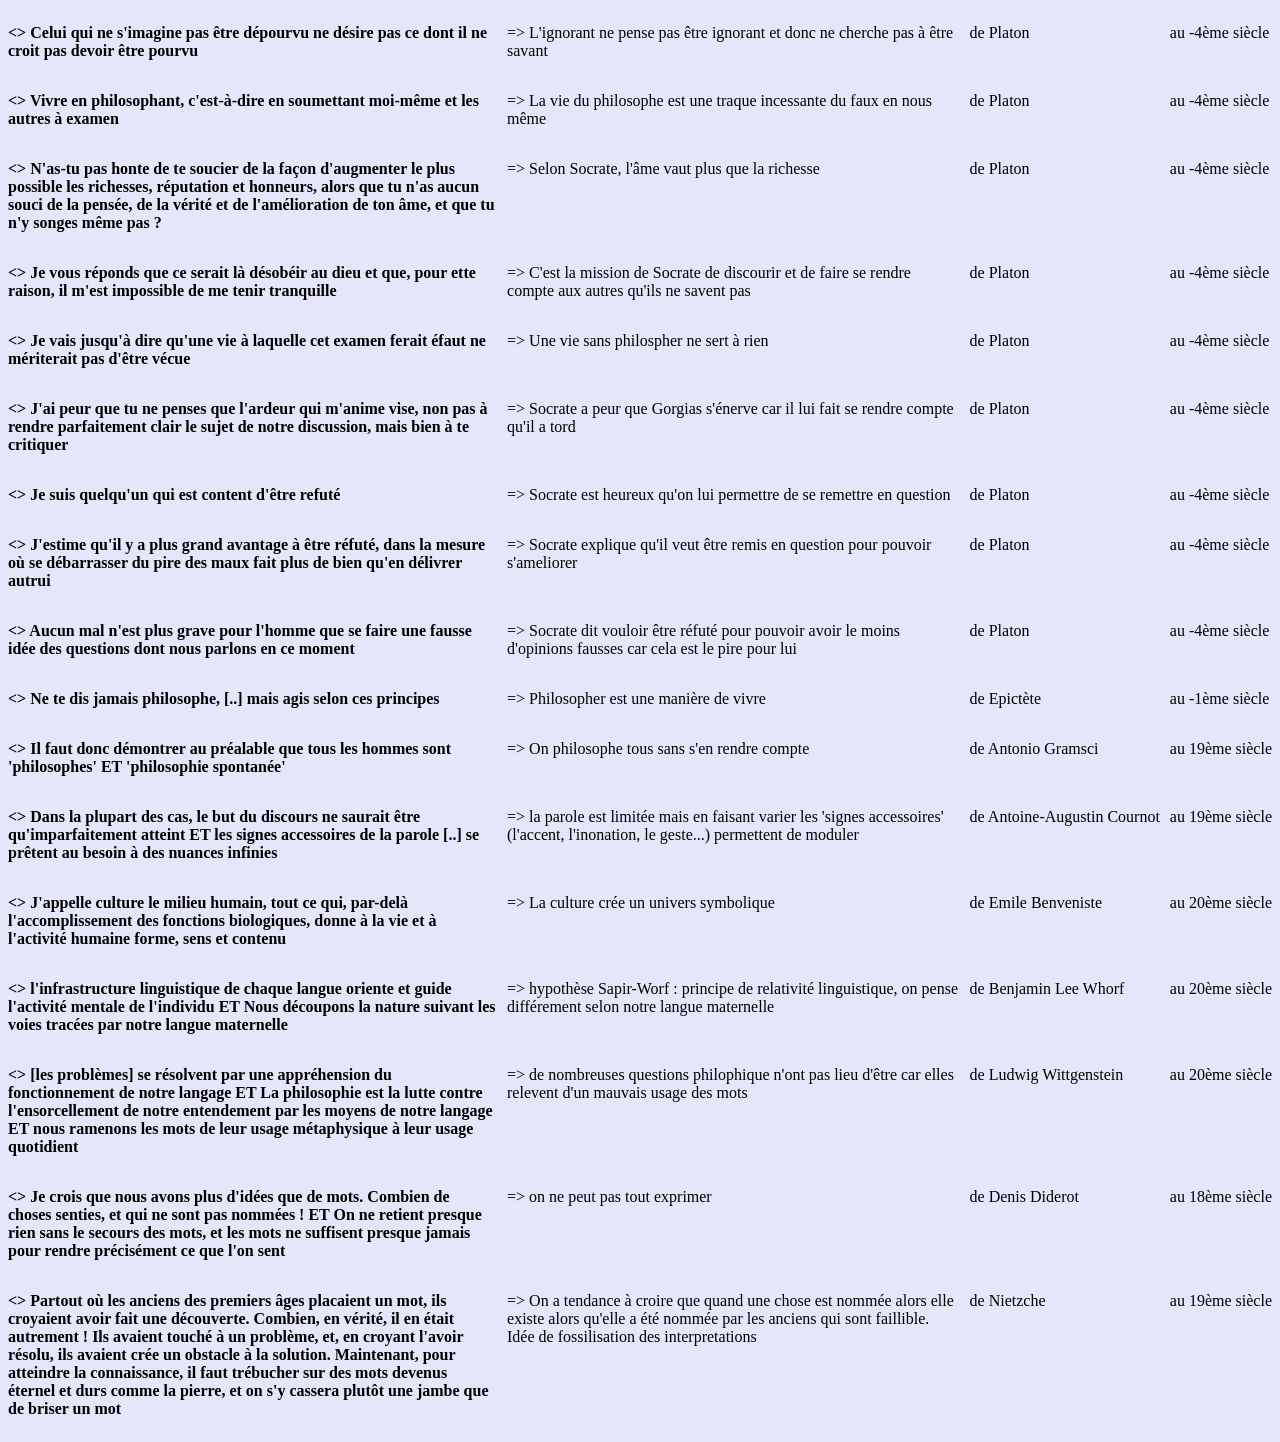
<file: citations.html>
<html>
<head>
<title>Citations Philo</title>
<meta charset='utf-8'>
<link rel='stylesheet' href='citations.css'/> 
</head>
<body>
<p class ='citation'> <> Celui qui ne s'imagine pas être dépourvu ne désire pas ce dont il ne croit pas devoir être pourvu </p> 
<p class ='explication'> => L'ignorant ne pense pas être ignorant et donc ne cherche pas à être savant </p> 
<p class ='auteur'> de Platon </p> 
<p class ='date'>  au -4ème siècle </p> 
<p class ='citation'> <> Vivre en philosophant, c'est-à-dire en soumettant moi-même et les autres à examen </p> 
<p class ='explication'> => La vie du philosophe est une traque incessante du faux en nous même </p> 
<p class ='auteur'> de Platon </p> 
<p class ='date'>  au -4ème siècle </p> 
<p class ='citation'> <> N'as-tu pas honte de te soucier de la façon d'augmenter le plus possible les richesses, réputation et honneurs, alors que tu n'as aucun souci de la pensée, de la vérité et de l'amélioration de ton âme, et que tu n'y songes même pas ? </p> 
<p class ='explication'> => Selon Socrate, l'âme vaut plus que la richesse </p> 
<p class ='auteur'> de Platon </p> 
<p class ='date'>  au -4ème siècle </p> 
<p class ='citation'> <> Je vous réponds que ce serait là désobéir au dieu et que, pour ette raison, il m'est impossible de me tenir tranquille </p> 
<p class ='explication'> => C'est la mission de Socrate de discourir et de faire se rendre compte aux autres qu'ils ne savent pas </p> 
<p class ='auteur'> de Platon </p> 
<p class ='date'>  au -4ème siècle </p> 
<p class ='citation'> <> Je vais jusqu'à dire qu'une vie à laquelle cet examen ferait éfaut ne mériterait pas d'être vécue </p> 
<p class ='explication'> => Une vie sans philospher ne sert à rien </p> 
<p class ='auteur'> de Platon </p> 
<p class ='date'>  au -4ème siècle </p> 
<p class ='citation'> <> J'ai peur que tu ne penses que l'ardeur qui m'anime vise, non pas à rendre parfaitement clair le sujet de notre discussion, mais bien à te critiquer </p> 
<p class ='explication'> => Socrate a peur que Gorgias s'énerve car il lui fait se rendre compte qu'il a tord </p> 
<p class ='auteur'> de Platon </p> 
<p class ='date'>  au -4ème siècle </p> 
<p class ='citation'> <> Je suis quelqu'un qui est content d'être refuté </p> 
<p class ='explication'> => Socrate est heureux qu'on lui permettre de se remettre en question </p> 
<p class ='auteur'> de Platon </p> 
<p class ='date'>  au -4ème siècle </p> 
<p class ='citation'> <> J'estime qu'il y a plus grand avantage à être réfuté, dans la mesure où se débarrasser du pire des maux fait plus de bien qu'en délivrer autrui </p> 
<p class ='explication'> => Socrate explique qu'il veut être remis en question pour pouvoir s'ameliorer </p> 
<p class ='auteur'> de Platon </p> 
<p class ='date'>  au -4ème siècle </p> 
<p class ='citation'> <> Aucun mal n'est plus grave pour l'homme que se faire une fausse idée des questions dont nous parlons en ce moment </p> 
<p class ='explication'> => Socrate dit vouloir être réfuté pour pouvoir avoir le moins d'opinions fausses car cela est le pire pour lui </p> 
<p class ='auteur'> de Platon </p> 
<p class ='date'>  au -4ème siècle </p> 
<p class ='citation'> <> Ne te dis jamais philosophe, [..] mais agis selon ces principes </p> 
<p class ='explication'> => Philosopher est une manière de vivre </p> 
<p class ='auteur'> de Epictète </p> 
<p class ='date'>  au -1ème siècle </p> 
<p class ='citation'> <> Il faut donc démontrer au préalable que tous les hommes sont 'philosophes' ET 'philosophie spontanée' </p> 
<p class ='explication'> => On philosophe tous sans s'en rendre compte </p> 
<p class ='auteur'> de Antonio Gramsci </p> 
<p class ='date'>  au 19ème siècle </p> 
<p class ='citation'> <> Dans la plupart des cas, le but du discours ne saurait être qu'imparfaitement atteint ET les signes accessoires de la parole [..] se prêtent au besoin à des nuances infinies </p> 
<p class ='explication'> => la parole est limitée mais en faisant varier les 'signes accessoires' (l'accent, l'inonation, le geste...) permettent de moduler </p> 
<p class ='auteur'> de Antoine-Augustin Cournot </p> 
<p class ='date'>  au 19ème siècle </p> 
<p class ='citation'> <> J'appelle culture le milieu humain, tout ce qui, par-delà l'accomplissement des fonctions biologiques, donne à la vie et à l'activité humaine forme, sens et contenu </p> 
<p class ='explication'> => La culture crée un univers symbolique </p> 
<p class ='auteur'> de Emile Benveniste </p> 
<p class ='date'>  au 20ème siècle </p> 
<p class ='citation'> <> l'infrastructure linguistique de chaque langue oriente et guide l'activité mentale de l'individu ET Nous découpons la nature suivant les voies tracées par notre langue maternelle </p> 
<p class ='explication'> => hypothèse Sapir-Worf : principe de relativité linguistique, on pense différement selon notre langue maternelle </p> 
<p class ='auteur'> de Benjamin Lee Whorf </p> 
<p class ='date'>  au 20ème siècle </p> 
<p class ='citation'> <> [les problèmes] se résolvent par une appréhension du fonctionnement de notre langage ET La philosophie est la lutte contre l'ensorcellement de notre entendement par les moyens de notre langage ET nous ramenons les mots de leur usage métaphysique à leur usage quotidient </p> 
<p class ='explication'> => de nombreuses questions philophique n'ont pas lieu d'être car elles relevent d'un mauvais usage des mots </p> 
<p class ='auteur'> de Ludwig Wittgenstein </p> 
<p class ='date'>  au 20ème siècle </p> 
<p class ='citation'> <> Je crois que nous avons plus d'idées que de mots. Combien de choses senties, et qui ne sont pas nommées ! ET On ne retient presque rien sans le secours des mots, et les mots ne suffisent presque jamais pour rendre précisément ce que l'on sent </p> 
<p class ='explication'> => on ne peut pas tout exprimer </p> 
<p class ='auteur'> de Denis Diderot </p> 
<p class ='date'>  au 18ème siècle </p> 
<p class ='citation'> <> Partout où les anciens des premiers âges placaient un mot, ils croyaient avoir fait une découverte. Combien, en vérité, il en était autrement ! Ils avaient touché à un problème, et, en croyant l'avoir résolu, ils avaient crée un obstacle à la solution. Maintenant, pour atteindre la connaissance, il faut trébucher sur des mots devenus éternel et durs comme la pierre, et on s'y cassera plutôt une jambe que de briser un mot </p> 
<p class ='explication'> => On a tendance à croire que quand une chose est nommée alors elle existe alors qu'elle a été nommée par les anciens qui sont faillible. Idée de fossilisation des interpretations </p> 
<p class ='auteur'> de Nietzche </p> 
<p class ='date'>  au 19ème siècle </p> 
<body>
</html>
</file>
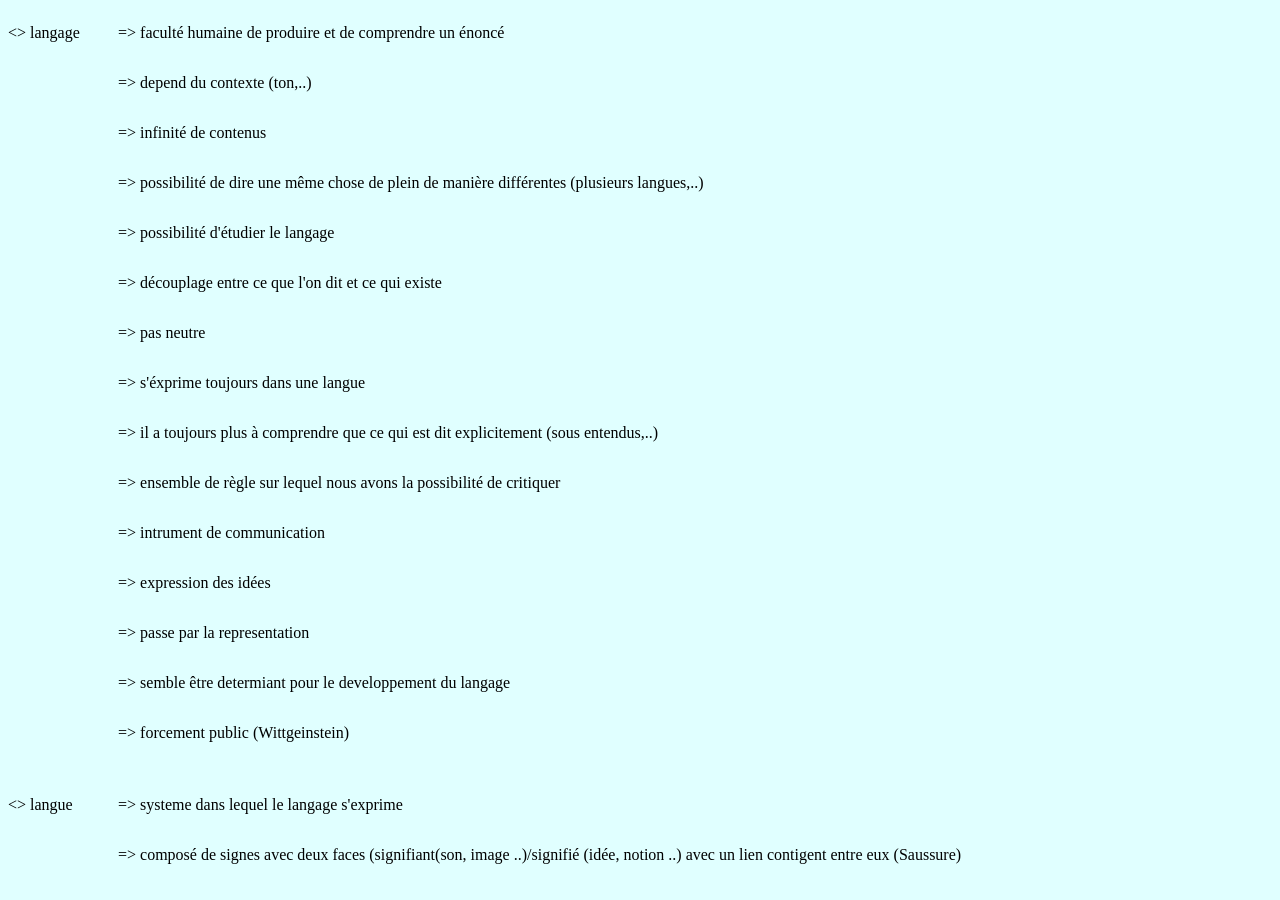
<file: definitions.html>
<html>
<head>
<title>Définitions</title>
<meta charset='utf-8'>
<link rel='stylesheet' href='definitions.css'/> 
</head>
<body>
<div class='groupe'><p class ='mot'> <> langage </p> 
<p class ='def'> => faculté humaine de produire et de comprendre un énoncé </p> 
<p class ='def'> => depend du contexte (ton,..) </p> 
<p class ='def'> => infinité de contenus </p> 
<p class ='def'> => possibilité de dire une même chose de plein de manière différentes (plusieurs langues,..) </p> 
<p class ='def'> => possibilité d'étudier le langage </p> 
<p class ='def'> => découplage entre ce que l'on dit et ce qui existe </p> 
<p class ='def'> => pas neutre </p> 
<p class ='def'> => s'éxprime toujours dans une langue </p> 
<p class ='def'> => il a toujours plus à comprendre que ce qui est dit explicitement (sous entendus,..) </p> 
<p class ='def'> => ensemble de règle sur lequel nous avons la possibilité de critiquer </p> 
<p class ='def'> => intrument de communication </p> 
<p class ='def'> => expression des idées </p> 
<p class ='def'> => passe par la representation </p> 
<p class ='def'> => semble être determiant pour le developpement du langage </p> 
<p class ='def'> => forcement public (Wittgeinstein) </p> 
</div><div class='groupe'><p class ='mot'> <> langue </p> 
<p class ='def'> => systeme dans lequel le langage s'exprime </p> 
<p class ='def'> => composé de signes avec deux faces (signifiant(son, image ..)/signifié (idée, notion ..) avec un lien contigent entre eux (Saussure) </p> 
</div><body>
</html>
</file>
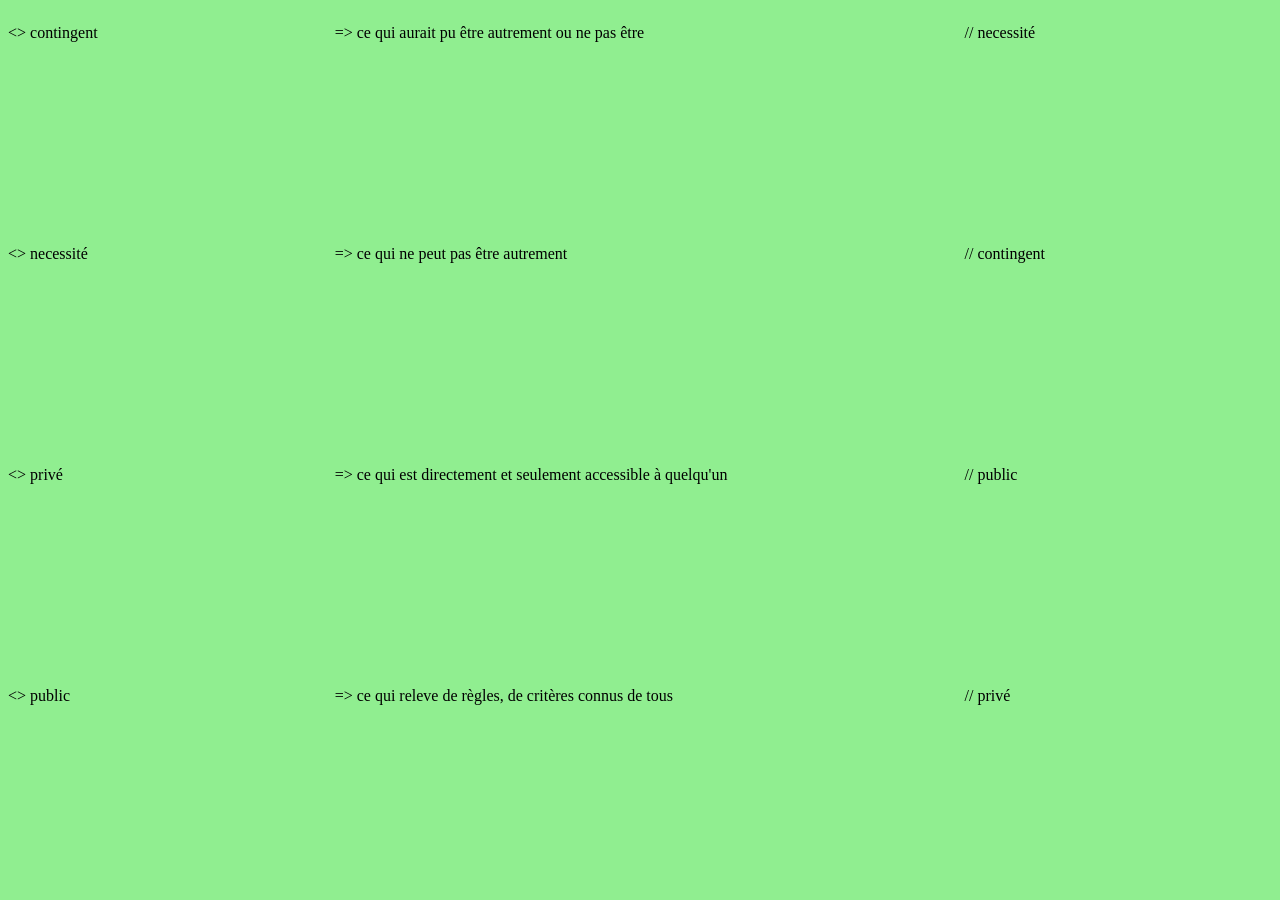
<file: reperes.html>
<html>
<head>
<title>Repères</title>
<meta charset='utf-8'>
<link rel='stylesheet' href='reperes.css'/> 
</head>
<body>
<p class ='mot'> <> contingent </p> 
<p class ='explication'> => ce qui aurait pu être autrement ou ne pas être </p> 
<p class ='motlie'> // necessité </p> 
<p class ='mot'> <> necessité </p> 
<p class ='explication'> => ce qui ne peut pas être autrement </p> 
<p class ='motlie'> // contingent </p> 
<p class ='mot'> <> privé </p> 
<p class ='explication'> => ce qui est directement et seulement accessible à quelqu'un </p> 
<p class ='motlie'> // public </p> 
<p class ='mot'> <> public </p> 
<p class ='explication'> => ce qui releve de règles, de critères connus de tous </p> 
<p class ='motlie'> // privé </p> 
<body>
</html>
</file>
<file: citations.css>
body {  background-color: lavender;  display: grid;  grid-column-gap: 10px} 
 .citation{  font-weight : bold;  grid-column: 1} 
 .explication{grid-column: 2} 
.auteur{grid-column: 3}
.date{grid-column: 4}
</file>
<file: definitions.css>
body {background-color: lightcyan;display : grid; grid-row-gap: 10px; } 
 .groupe{display: grid;  grid-column-gap: 10px;   grid-template-columns: 100px auto;grid-auto-rows : 50px; } 
.mot{grid-column: 1;}
 .def {grid-column: 2;}
</file>
<file: reperes.css>
body {background-color: lightgreen;  display: grid;  grid-column-gap: 10px} 
 .mot{grid-column: 1;}
 .explication {grid-column: 2;}
 .motlie {grid-column:3;}
</file>
